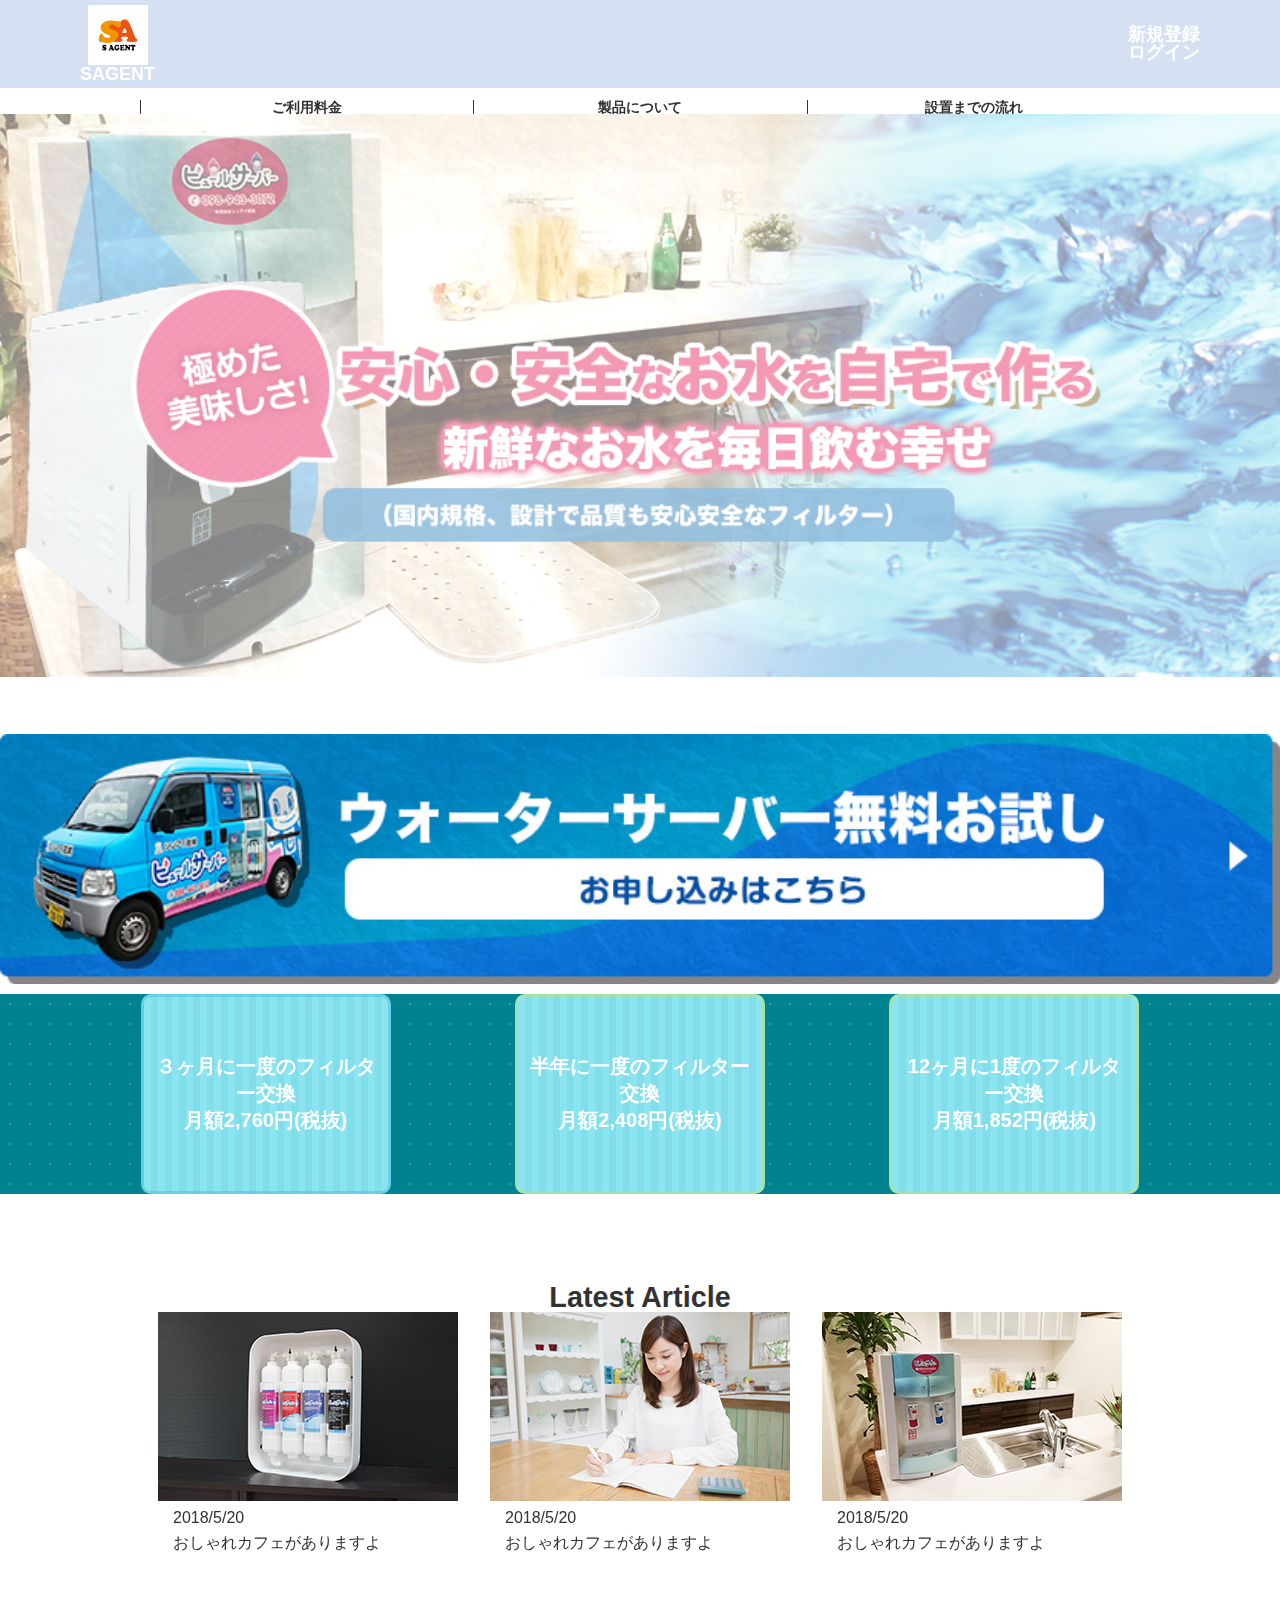
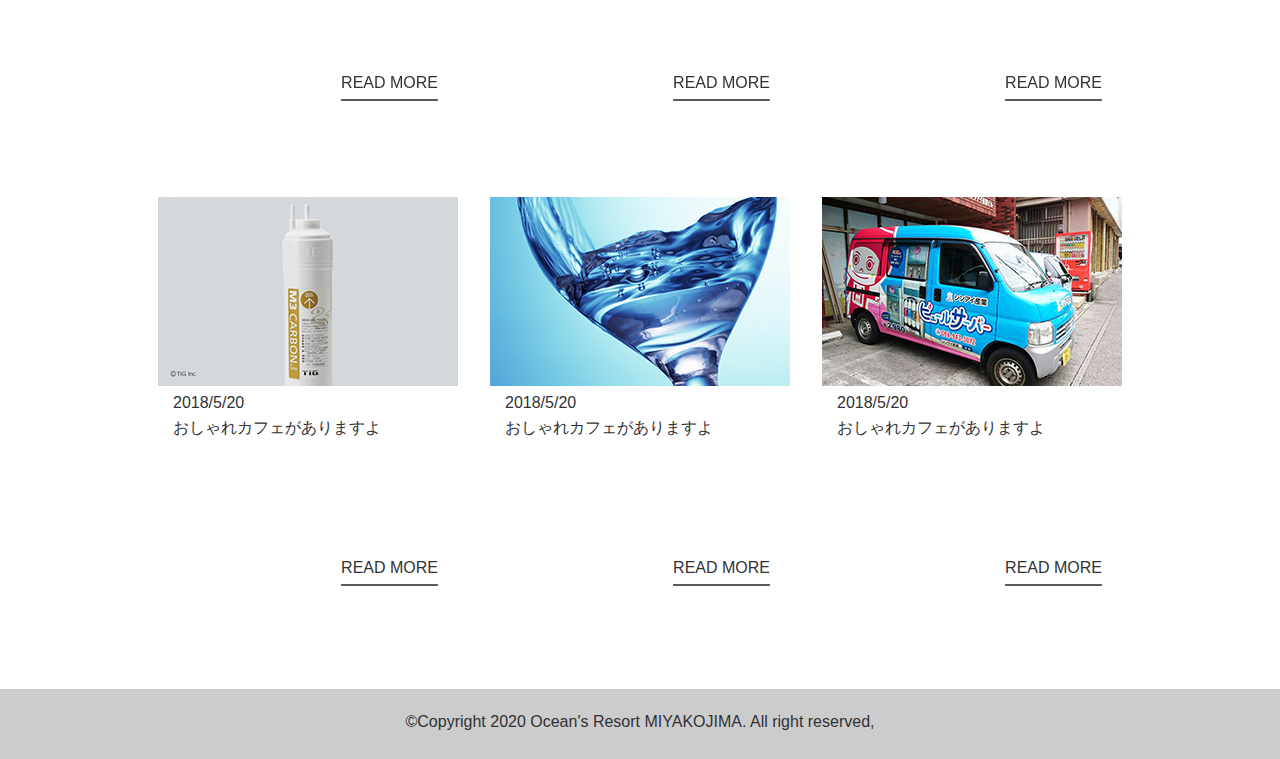
<file: index.html>
<!DOCTYPE html>
<html lang="ja">
<head>
	<meta charset="utf-8">
	<title>Port Folio</title>
	<meta name="viewport" content="width=device-width,initial-scale=1.0">
	<link rel="stylesheet" type="text/css" href="css/reset.css">
	<link rel="stylesheet" type="text/css" href="css/style.css">
	<link href="https://use.fontawesome.com/releases/v5.6.1/css/all.css" rel="stylesheet">
</head>
<body>
	<!-- heder -->
	<header class="fixed">
		<!-- header left -->
		<div class="icon">
			<img src="./img/logo01.jpg">
			<span class="name"><strong>S</strong>AGENT</span>
		  </div>
		  <!-- header right -->
		  <ul class="header-right">
			<li>新規登録</li>
			<li>ログイン</li>
		  </ul>
		  <!-- ハンバーガーメニュー -->
		  <div id="toggle" class="js-hamburger hamburger">
			<span></span>
		  </div>
		  <!-- ドロワー -->
		  <div id="drower-bg"></div>
		  <ul class="drower js-drower">
			<li class="js-register">新規登録</li>
			<li class="js-login">ログイン</li>
		  </ul>
		
	</header>
	<!-- header ここまで -->

	<!-- nav ここから -->
		<nav>
			<ul>
				<li class="menu-item">ご利用料金</li>
				<li class="menu-item">製品について</li>
				<li class="menu-item">設置までの流れ</li>
			</ul>
		</nav>
	
	<!-- slider ここから -->
	<div class="viewer">
		<ul class="viewcontent">
			<li>
				<picture class="p-1">
					<source srcset="./img/slide1.jpg" media="(max-width :767px)" />
					<img class="nightviwe" src="./img/slide1.jpg" alt="アメリカンビレッジロゴ文字" />
				</picture>
			</li>
			<li>
				<picture class="p-1">
					<source srcset="./img/slide4.jpg" media="(max-width :767px)" />
					<img class="nightviwe" src="./img/slide4.jpg" alt="アメリカンビレッジロゴ文字" />
				</picture>
			</li>
			<li>
				<picture class="p-1">
					<source srcset="./img/slide3.jpg" media="(max-width :767px)" />
					<img class="nightviwe" src="./img/slide3.jpg" alt="アメリカンビレッジロゴ文字" />
				</picture>
			</li>
		</ul>
	</div>
	<!--/.viewer-->
	<!-- <picture class="p-2">
		<source srcset="./img/swiper01.jpg" media="(max-width :767px)" />
		<img class="word" src="./img/swiper01.jpg" alt="フォントの画像">
	</picture>	
</div> -->


	<!-- slider ここから -->

	<!-- main welcome 始まり -->
	<main class="welcome" id="margin-for-fixed">
		<h1 class="title">"エメラルドグリーンの楽園へようこそ"</h1>
		<ul class="guideline">
			<img class="bar" src="./img/topBnr.jpg" alt="">
		</ul>
		<div class="btn-group">
			<button class="btn register">
				<p class="tx1">３ヶ月に一度のフィルター交換</p>
				<p class="tx2">月額<span>2,760</span>円(税抜)</p>
			</button>
			<button class="btn login">
				<p class="tx1">半年に一度のフィルター交換</p>
				<p class="tx2">月額<span>2,408</span>円(税抜)</p>
			</button>
			<button class="btn login">
			    <p class="tx1">12ヶ月に1度のフィルター交換</p>
				<p class="tx2">月額<span>1,852</span>円(税抜)</p>
			</button>

		</div>
	</main>
	<!-- welcome ここまで -->
	<article>
		<section>
			<h2 class="latest-article">Latest Article</h2>

			<div class="bd-grid flex-box">


				<div class="blog-content">
					<picture>
						<source srcset="" media="(max-width: 797px)" />
						<img src="./img/blog02.jpg" alt="">
					</picture>
					<p class="blog-time">2018/5/20</p>
					<p class="blog-title">おしゃれカフェがありますよ</p>
					<p class="blog-more">READ MORE</p>
				</div>

				<div class="blog-content">
					<img src="./img/blog03.jpg" alt="">
					<p class="blog-time">2018/5/20</p>
					<p class="blog-title">おしゃれカフェがありますよ</p>
					<p class="blog-more">READ MORE</p>
				</div>

				<div class="blog-content">
					<img src="./img/blog04.jpg" alt="">
					<p class="blog-time">2018/5/20</p>
					<p class="blog-title">おしゃれカフェがありますよ</p>
					<p class="blog-more">READ MORE</p>
				</div>

				<div class="blog-content">
					<img src="./img/blog05.jpg" alt="">
					<p class="blog-time">2018/5/20</p>
					<p class="blog-title">おしゃれカフェがありますよ</p>
					<p class="blog-more">READ MORE</p>
				</div>

				<div class="blog-content">
					<img src="./img/blog06.jpg" alt="">
					<p class="blog-time">2018/5/20</p>
					<p class="blog-title">おしゃれカフェがありますよ</p>
					<p class="blog-more">READ MORE</p>
				</div>

				<div class="blog-content">
					<img src="./img/blog09.jpg" alt="">
					<p class="blog-time">2018/5/20</p>
					<p class="blog-title">おしゃれカフェがありますよ</p>
					<p class="blog-more">READ MORE</p>
				</div>


			</div>
		</section>
	</article>


	<!-- curriculum -->

    <!-- contact kokomade -->
    <footer>
    	<div class="copyright">©Copyright 2020 Ocean's Resort MIYAKOJIMA. All right reserved,</div>
	</footer>

	<!-- swiper -->

	<script src="http://ajax.googleapis.com/ajax/libs/jquery/1.8.1/jquery.min.js"></script>
	<script src="./js/app.js"></script>


</body>
</html>
</file>
<file: css/style.css>
body{
	font-family: "ヒラギノ角ゴ Pro W3", "Hiragino Kaku Gothic Pro", "メイリオ", Meiryo, Osaka, "ＭＳ Ｐゴシック", "MS PGothic", sans-serif;
    font-size: 16px;
    /* position: relative; */
    overflow-x: hidden;
    background-color: #FFF;
    color: #323235;
}
/*--------header--------*/

header{
	background-color: rgba(45, 104, 192, 0.2);
	box-shadow: 0 0 0 rgba(58, 151, 209, 0.2);
	color:white;
	font-size: 18px;
	padding: 5px 0;
	display: flex;
	justify-content: space-between;
	font-weight: bold;
	width: 100%;
}
.fixed{
	position: fixed;
	width: 100%;
	margin-top:0 ;
}
.icon {
	display: flex;
	flex-direction: column;
	align-items: center;
	margin-left:80px;
}

.icon img {
	height: 60px;
}
.header-right{
	display: flex;
	flex-direction: column;
	align-items: center;
	margin: 20px;
	margin-right: 80px;
}
.header-right:first-child{
	margin-right:20px;
}
/*-------headerここまで----------*/

/* ------navここから------------ */
/* ーーーーーーハンバーガーーーーーーー */
.hamburger {
	display: none;
	width: 28px;
	align-self: center;
	margin-right: 20px;
  }
  
  .hamburger span:after,
  .hamburger span:before {
	content: "";
	position: absolute;
	left: 0;
	top: -9px;
	color: #000;
  }
  
  .hamburger span:after{
	top: 9px;
  }
  
  .hamburger span {
	position: relative;
	display: block;
  }
  
  .hamburger span,
  .hamburger span:after,
  .hamburger span:before {
	width: 100%;
	height: 5px;
	background-color: #000;
	transition: all 0.5s;    /*←アニメーション*/
	backface-visibility: hidden;
	border-radius: 2px;
  }
  
  .hamburger.on span {
	background-color: transparent;
  }
  
  .hamburger.on span:before {
	transform: rotate(45deg) translate(5px, 5px);
  }
  
  .hamburger.on span:after {
	transform: rotate(-45deg) translate(7px, -8px);
  }
    /* ハンバーガーメニューここまで */
  
  /* ドロワー */
  #drower-bg {
	display: none; 
	position: fixed;
	top: 70px;
	right: 0;
	bottom: 0;
	left: 0;
	background-color: #F5F5F5;
  }

  .drower {
	position: absolute;
	top: 70px;
	height: 100vh;
	width: 200px;
	background-color: rgba(8, 8, 8, .5);
	right: -200px;
}
  

  .drower.on {
	right: 0;
	transition-duration: 600ms;
  }

  .register{
	background-color: rgba(29,172,224, .5);
	border: 3px solid rgba(29,172,224, .3);
  
  }
  
  .register:hover{
	background-color: rgb(29,172,224);
  }
  
  .login{
	background-color: rgba(236,227,35, .5);
	border: 3px solid rgba(236,227,35, .3);
  }
  
  .login:hover{
	background-color: rgb(236,227,35);
  }
  



  /* ドロワー ここまで*/

nav {
    max-width: 1000px;
    margin: 0 auto;
}
nav ul{
	display: table;
    table-layout: fixed;
    width: 100%;
    padding: 100px 0 0;
    position: relative;
}
nav ul li{
	font-size:14px;
	font-weight: bold;
	display:table-cell;
	width:100%;
	border-left:1px solid ;
	text-align: center;
	justify-content: space-between;
	position:relative;
}
/* --------navここまでーーーーーーーー */
/* ーーーーーsliderここからーーーーーー */
/* スライダー */
.viewer {
	position: relative;
    margin: 0 auto;
	width: 100%;
	height: 600px;
    text-align: left;
	overflow: hidden;
	z-index: 5;
	
}
 
.viewer ul {
	width: 100%;
	height: 100%;
    text-align: left;
    overflow: hidden;
	position: relative;
	z-index: 5;
	
}
 
.viewer ul li {
    top: 0;
    left: 0;
	width: 100%;
	z-index: 5;
	height: 100%;
    display: none;
    position: absolute;
}

.nightviwe{
	display: flex;
	position: relative;
	z-index: 5;
	justify-content: center;
	margin: 0 auto;
}

.nightviwe img{
	width: 100%;
}
.p-1 img{
	width: 100%;
}


/* ーーーーーsliderここからーーーーーー */
/* welcome */
.welcome{
	background-color: rgb(rgb(105, 71, 71), rgb(145, 177, 145), rgb(110, 110, 145));
	/* background-position: center;
	background-repeat: no-repeat; */
	/* height: ; */
	color: #fff;
	text-align: center;
	display: flex;
	flex-direction: column;
	justify-content: center;
	position: relative;
}
.title{
	font-size: 20px;
}

.guideline{
	font-size: 64px;
	font-weight: bold;
}

.guideline >li {
	margin-top:16px;
	background-color: rgb(145, 177, 145);

}
.bar{
	width: 100%;
}

.btn-group{
		background-color: #00838f;
		background-image:
		 radial-gradient(#26A69A 1px, transparent 1px);
		background-size: 20px 20px;
}

.btn{
	height: 200px;
	width: 250px;
	color: #fff;
	font-weight: bold;
	font-size: 20px;
	border-radius: 10px;
	cursor:pointer;
	margin-left: 120px;
	background-color: #8be4f0;
	background-image:
	 linear-gradient(-90deg, #80deea 50%, transparent 50%, transparent);
	background-size: 14px 14px;
}

.btn:first-child{
	margin-left: 0;
}

.btn:hover{
	background-color: rgb(236,227,35);
}


/*-- welcome ここまで --*/
article{
	margin-top: 7%;
	margin-bottom: 3%;
}

.latest-article{
	text-align: center;
	font-size: 1.8rem
}

.bd-grid {
	display: grid;
	gap: 2rem;
}

.flex-box{
	display: flex;
	flex-wrap: wrap;
	justify-content: center;
}

.blog-content{
	position: relative;
	margin-bottom: 5%; 
}

.blog-content.active{
	box-shadow:0px 0px 5px;
    border:1px solid #000;
}

.blog-time{
	margin: 2% 0 0 0;
}

.blog-title{
	margin-top: 3%;
	margin-bottom: 50%;
}

.blog-time, .blog-title{
	margin-left: 5%;
}

.blog-more{
	position: absolute;
	bottom: 0;
	right: 20px;
	padding-bottom: 0.5rem;
	border-bottom: 2px solid rgb(90, 89, 89);
	border-radius: 1px;
	cursor: pointer;

}

/* ーーーーーーハンバーガーーーーーーー */


  /* ドロワー ここまで*/

/*Footer*/
footer{
	position: absolute;
	display: flex;
	justify-content: center;
	background-color: #ccc;
	width: 100%;
	height:70px;
}
.copyright{
	margin: 25px;
}
/*Footerここまで*/
/*レスポンシブ対応*/
/*スマホ*/
@media screen and (max-width: 920px){
	.viewer{
		height: 350px;
	}
}



@media screen and (max-width: 480px){
 body{
 	min-width: 375px;
    }
 .icon{
 	margin: 10px;
 }
 .fixed{
	 /* position: absolute; */
	 z-index: 1000;
 }

 .icon img {
 	height: 30px;
 }

 .header-right{
	margin: 20px;
	display: none;
}

.viewer {
	height: 180px;	
}
 .title{
 	font-size: 6px;
 }

 .guideline{
	margin-top: 20px;
	font-size: 25px;
	font-weight: bold;
}

.btn-group{
	margin-top: 40px;
	background-color: rgba(8, 4, 4, 0.2);
	box-shadow: 0 0 0 rgba(0, 0, 0, 0.2);
	display: flex;
	flex-direction: column;
	align-items: center;

}

.btn{
	height: 30px;
	width: 70%;
	color: #fff;
	font-weight: bold;
	font-size: 9px;
	border-radius: 10px;
	cursor:pointer;
	margin-left: 40px;
	margin-top: 20px;
	border: 1px;
}

.btn:last-child{
	margin-bottom: 20px;
}

.login {
	margin-right: 40px;
}

.copyright{
	font-size: 10px;
}
.hamburger{
	display:block;
}
.drower.on {
	z-index: 200;
	display: block;
	position: absolute;
  }

@media(min-width: 992px){
	.swiper-wrapper{
	  flex-wrap:wrap;
	}
	.swiper-slide{
	  width: 33.3%;
	}
	.swiper-button-prev,.swiper-button-next,.swiper-pagination{
	  display: none;
	}
  }

  }
</file>
